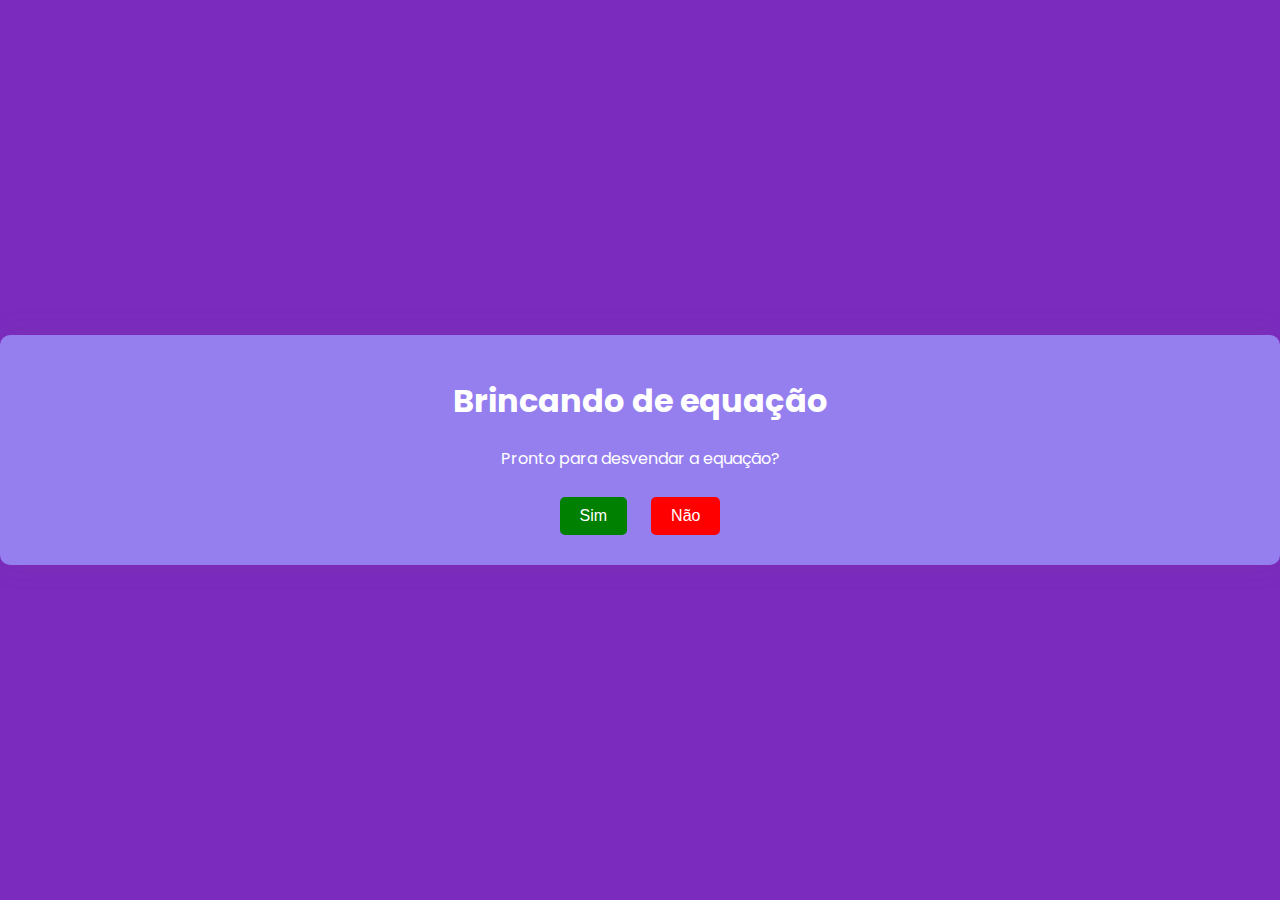
<file: index.html>
<!DOCTYPE html>
<html lang="en">
<head>
    <meta charset="UTF-8">
    <meta name="viewport" content="width=device-width, initial-scale=1.0">
    <title>Brincando de equação</title>
    <link rel="stylesheet" href="styles.css">
    <link href="https://fonts.googleapis.com/css2?family=Poppins:wght@300;500;800&display=swap" rel="stylesheet" />
</head>
<body>
    <div class="container">
        <h1>Brincando de equação</h1>
        <p>Pronto para desvendar a equação?</p>
        <button id="yesButton">Sim</button>
        <button id="noButton">Não</button>
    </div>
    <script src="script.js"></script>
</body>
</html>
</file>
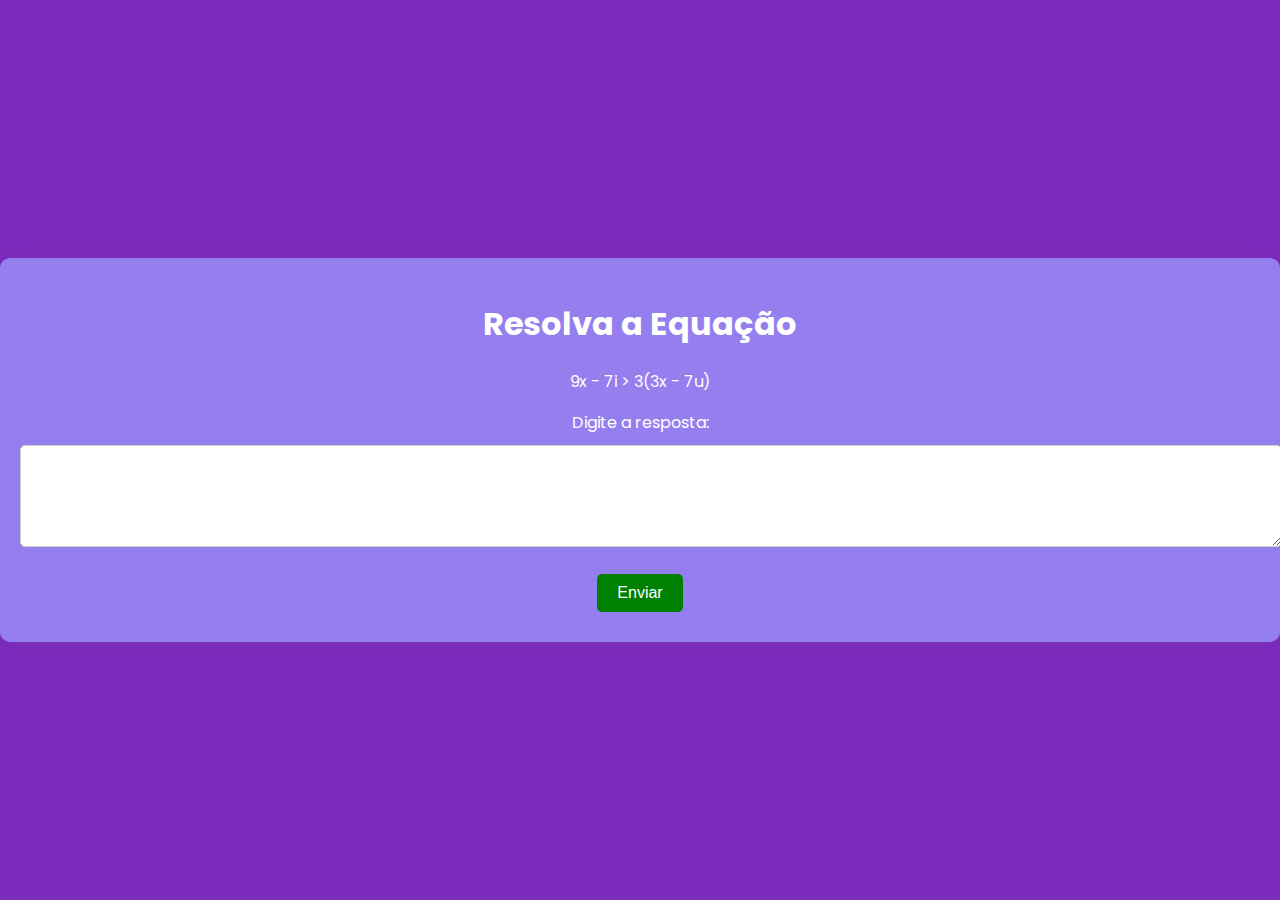
<file: equation.html>
<!DOCTYPE html>
<html lang="en">
<head>
    <meta charset="UTF-8">
    <meta name="viewport" content="width=device-width, initial-scale=1.0">
    <title>Resolva a Equação</title>
    <link rel="stylesheet" href="styles.css">
    <link href="https://fonts.googleapis.com/css2?family=Poppins:wght@300;500;800&display=swap" rel="stylesheet" />
</head>
<body>
    <div class="container">
        <h1>Resolva a Equação</h1>
        <p>9x - 7i > 3(3x - 7u)</p>
        <form id="equationForm">
            <label for="answer">Digite a resposta:</label>
            <textarea id="answer" name="answer" rows="4" cols="50"></textarea>
            <br>
            <button type="submit">Enviar</button>
        </form>
        <p id="feedback" class="hidden"></p>
    </div>
    <script src="script.js"></script>
</body>
</html>
</file>
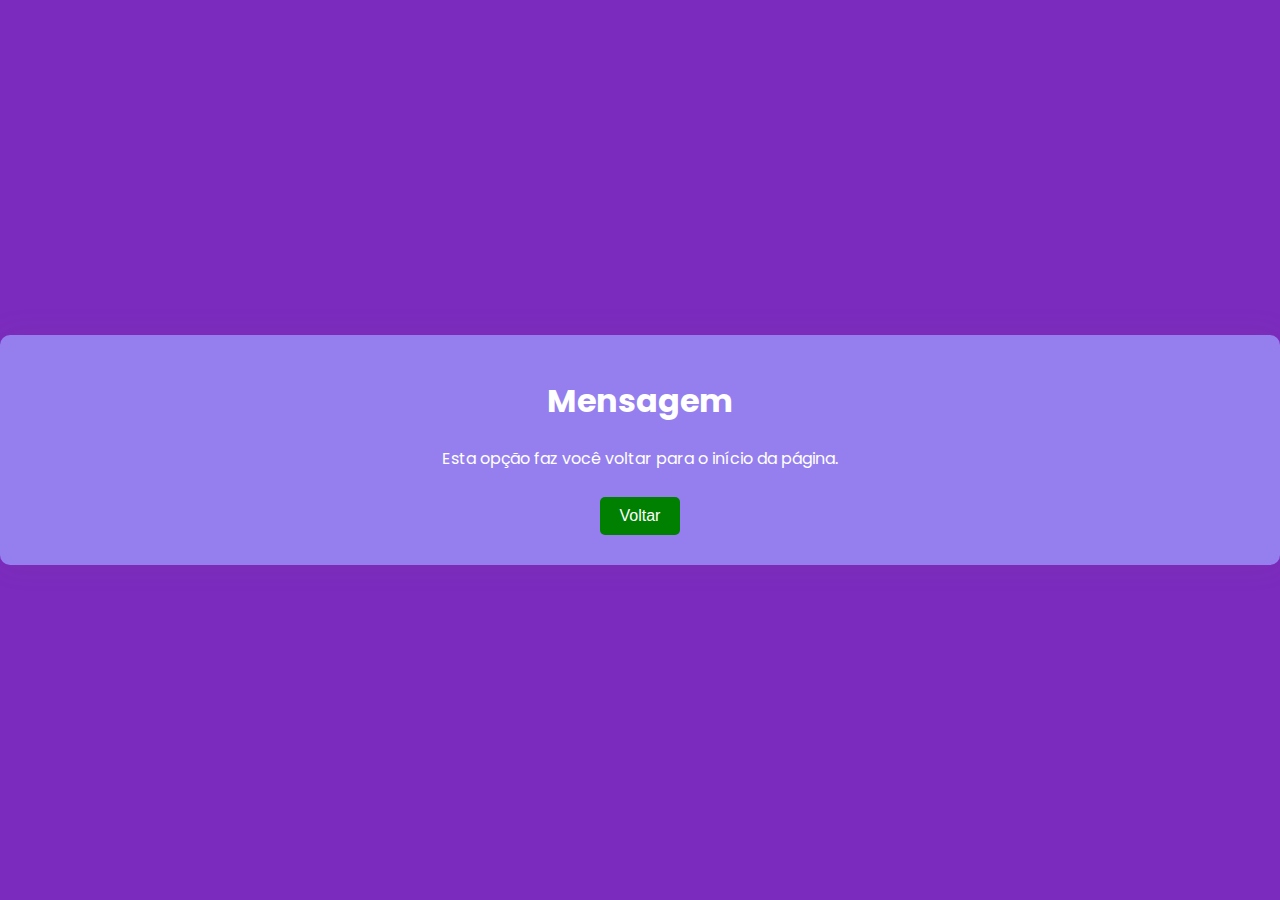
<file: message.html>
<!DOCTYPE html>
<html lang="en">
<head>
    <meta charset="UTF-8">
    <meta name="viewport" content="width=device-width, initial-scale=1.0">
    <title>Ops! Opção errada</title>
    <link rel="stylesheet" href="styles.css">
    <link href="https://fonts.googleapis.com/css2?family=Poppins:wght@300;500;800&display=swap" rel="stylesheet" />
</head>
<body>
    <div class="container">
        <h1>Mensagem</h1>
        <p>Esta opção faz você voltar para o início da página.</p>
        <button id="backButton">Voltar</button>
    </div>
    <script>
        document.getElementById('backButton').addEventListener('click', function() {
            window.location.href = 'index.html';
        });
    </script>
</body>
</html>
</file>
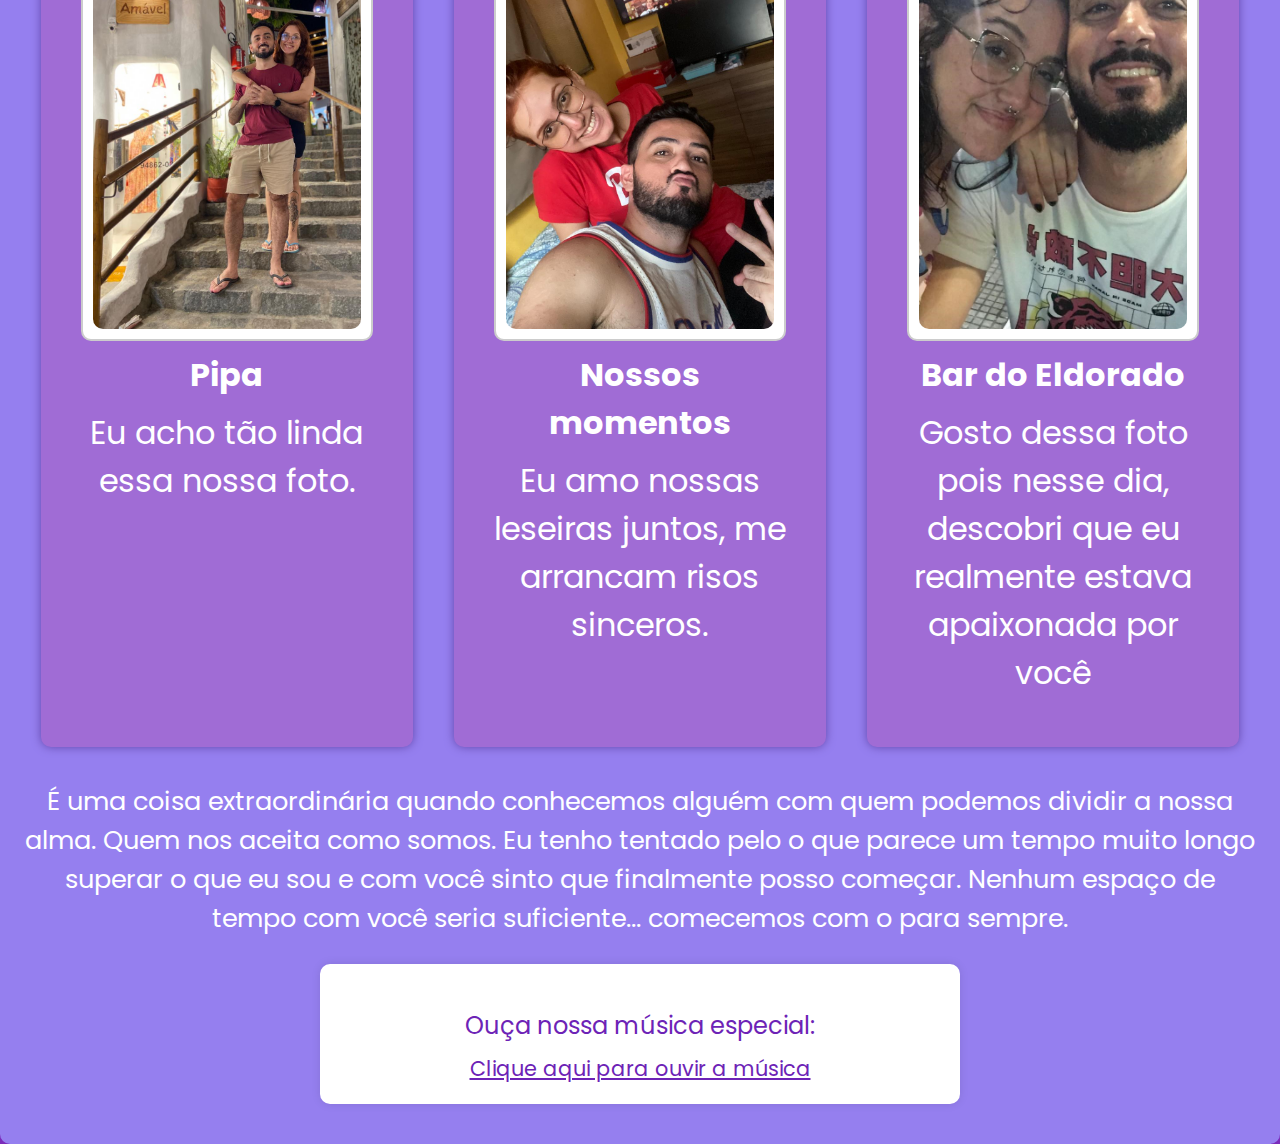
<file: photos.html>
<!DOCTYPE html>
<html lang="en">
<head>
    <meta charset="UTF-8">
    <meta name="viewport" content="width=device-width, initial-scale=1.0">
    <title>Resultado</title>
    <link rel="stylesheet" href="styles.css">
    <link href="https://fonts.googleapis.com/css2?family=Poppins:wght@300;500;800&display=swap" rel="stylesheet" />
</head>
<body>
    <div class="container">
        <h1>A gente</h1>
        <div class="photos-container">
            <div class="photo-item">
                <div class="photo-card">
                    <div class="photo-frame">
                        <img src="./imagens/foto_grecia.jpeg" alt="Foto 1" class="photo">
                    </div>
                    <div class="photo-info">
                        <h2>Pipa</h2>
                        <p>Eu acho tão linda essa nossa foto.</p>
                    </div>
                </div>
            </div>
            <div class="photo-item">
                <div class="photo-card">
                    <div class="photo-frame">
                        <img src="./imagens/loucura.jpeg" alt="Foto 2" class="photo">
                    </div>
                    <div class="photo-info">
                        <h2>Nossos momentos</h2>
                        <p>Eu amo nossas leseiras juntos, me arrancam risos sinceros.</p>
                    </div>
                </div>
            </div>
            <div class="photo-item">
                <div class="photo-card">
                    <div class="photo-frame">
                        <img src="./imagens/apaixonada.jpeg" alt="Foto 3" class="photo">
                    </div>
                    <div class="photo-info">
                        <h2>Bar do Eldorado</h2>
                        <p>Gosto dessa foto pois nesse dia, descobri que eu realmente estava apaixonada por você</p>
                    </div>
                </div>
            </div>
        </div>
        <div class="footer-phrase">
            <p>É uma coisa extraordinária quando conhecemos alguém com quem podemos dividir a nossa alma. Quem nos aceita como somos. Eu tenho tentado pelo o que parece um tempo muito longo superar o que eu sou e com você sinto que finalmente posso começar. Nenhum espaço de tempo com você seria suficiente... comecemos com o para sempre.</p>
        </div>
        <div class="music-box">
            <p>Ouça nossa música especial:</p>
            <a href="https://www.youtube.com/watch?v=obkrMiyDrbs" target="_blank">Clique aqui para ouvir a música</a>
        </div>
    </div>
</body>
</html>
</file>
<file: styles.css>
body {
    font-family: 'Poppins', sans-serif;
    background-color: #7b2cbf; /* Cor de fundo roxa */
    display: flex;
    justify-content: center;
    align-items: center;
    height: 100vh;
    margin: 0;
}

.container {
    background-color: #957fef;
    padding: 20px;
    border-radius: 10px;
    box-shadow: 0 0 30px rgba(134, 58, 58, 0.1);
    text-align: center;
    max-width: 1600px;
    width: 100%;
    color: #ffffff;
}


button {
    margin: 10px;
    padding: 10px 20px;
    color: white;
    border: none;
    border-radius: 5px;
    cursor: pointer;
    font-size: 18px;
}

button#yesButton {
    background-color: green;
}

button#yesButton:hover {
    background-color: darkgreen;
}

button#noButton {
    background-color: red;
}

button#noButton:hover {
    background-color: darkred;
}

.photos-container {
    display: flex;
    justify-content: space-around;
    flex-wrap: wrap;
}

.photo-item {
    display: flex;
    justify-content: center;
    width: 30%;
    margin: 10px;
}

.photo-card {
    background-color: #a06cd5;
    border-radius: 10px;
    box-shadow: 0 0 10px #6247aa;
    overflow: hidden;
    text-align: center;
    padding: 40px;
    width: 100%;
}

.photo-frame {
    background-color: #ffffff;
    padding: 10px;
    border: 2px solid #ccc;
    border-radius: 10px;
    margin-bottom: 10px;
    height: 400px; /* Altura fixa para todas as molduras */
    display: flex;
    align-items: center;
    justify-content: center;
}

.photo {
    width: 100%;
    height: 100%;
    object-fit: cover; /* Garante que a imagem mantenha a proporção correta */
    border-radius: 10px;
}

.photo-info {
    margin-top: 10px;
}

.photo-info h2 {
    margin: 10px 0;
}

.photo-info p {
    margin: 10px 0;
    font-size: 2.0em; /* Aumentar o tamanho da fonte dos títulos das fotos */
}

.photo-info h2 {
    margin: 10px 0;
    color: #ffffff; /* Cor dos títulos das fotos */
    font-size: 2.0em; /* Aumentar o tamanho da fonte dos títulos das fotos */
}

.photo-info p {
    margin: 10px 0;
    color: #ffffff; /* Cor das legendas das fotos */
    font-size: 2.0em; /* Aumentar o tamanho da fonte dos títulos das fotos */
}

.hidden {
    display: none;
}

textarea {
    width: 100%; /* Aumentar a largura da área de texto */
    padding: 10px;
    margin: 10px 0;
    border: 1px solid #ccc;
    border-radius: 5px;
    font-size: 1.4em;
}

button {
    padding: 10px 20px;
    color: white;
    background-color: green; /* Cor de fundo verde */
    border: none;
    border-radius: 5px;
    cursor: pointer;
    font-size: 1em;
}

button:hover {
    background-color: darkgreen; /* Cor de fundo verde escura */
}

#feedback {
    margin-top: 20px;
    color: #ffffff; /* Cor do texto de feedback */
    font-size: 1.3em; /* Tamanho da fonte do texto de feedback */
}

.footer-phrase {
    margin-top: 20px;
    font-size: 1.6em; /* Tamanho da fonte da frase de rodapé */
     /* Cor da frase de rodapé */
}

.music-box {
    background-color: #fff; /* Fundo branco para o box */
    padding: 20px;
    border-radius: 10px;
    box-shadow: 0 0 10px rgba(0, 0, 0, 0.1);
    margin-top: 20px;
    text-align: center;
    max-width: 600px; /* Largura máxima do box */
    margin: 20px auto; /* Centralizar o box horizontalmente */
}

.music-box p {
    margin-bottom: 10px;
    font-size: 1.5em; /* Tamanho da fonte da descrição */
    color: #6d23b6; /* Cor do texto de feedback */
}

.music-box a {
    color: #6d23b6; /* Cor do link */
    text-decoration: underline;
    font-size: 1.3em; /* Tamanho da fonte do link */
}
</file>
